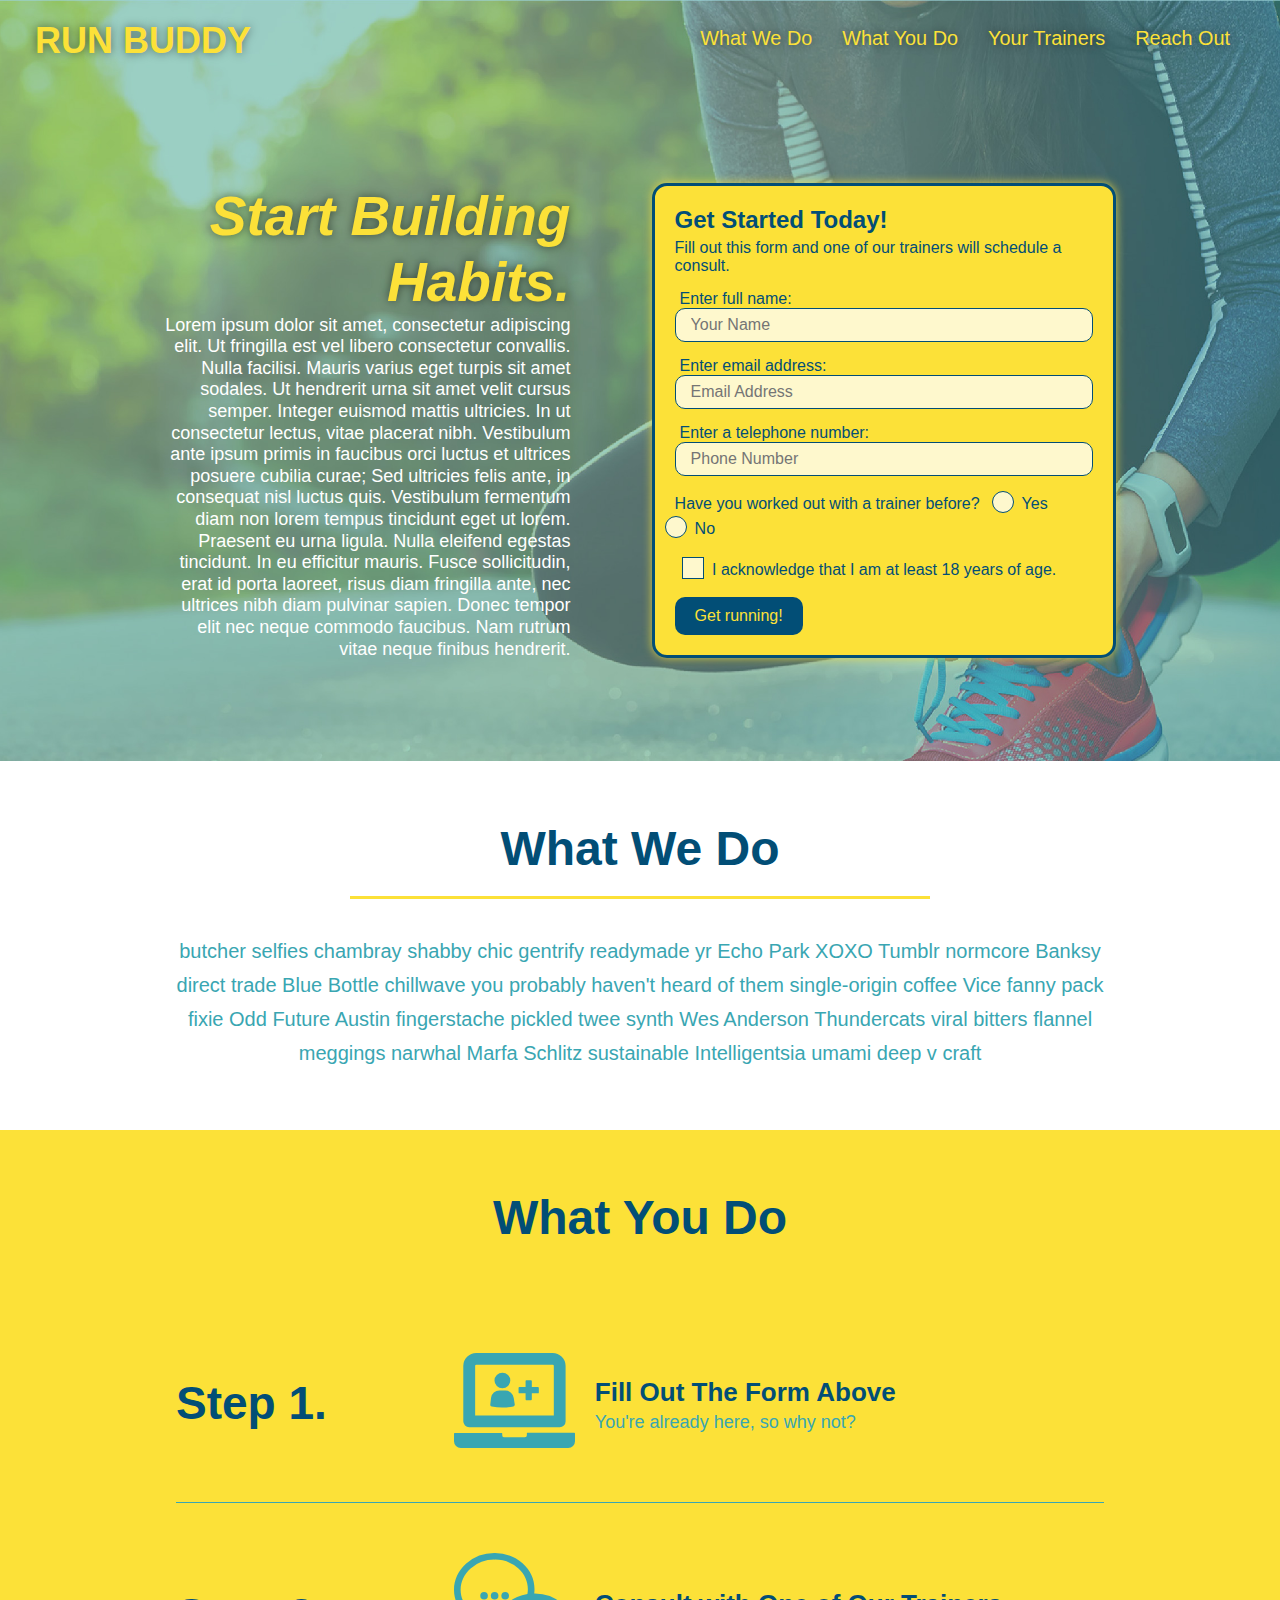
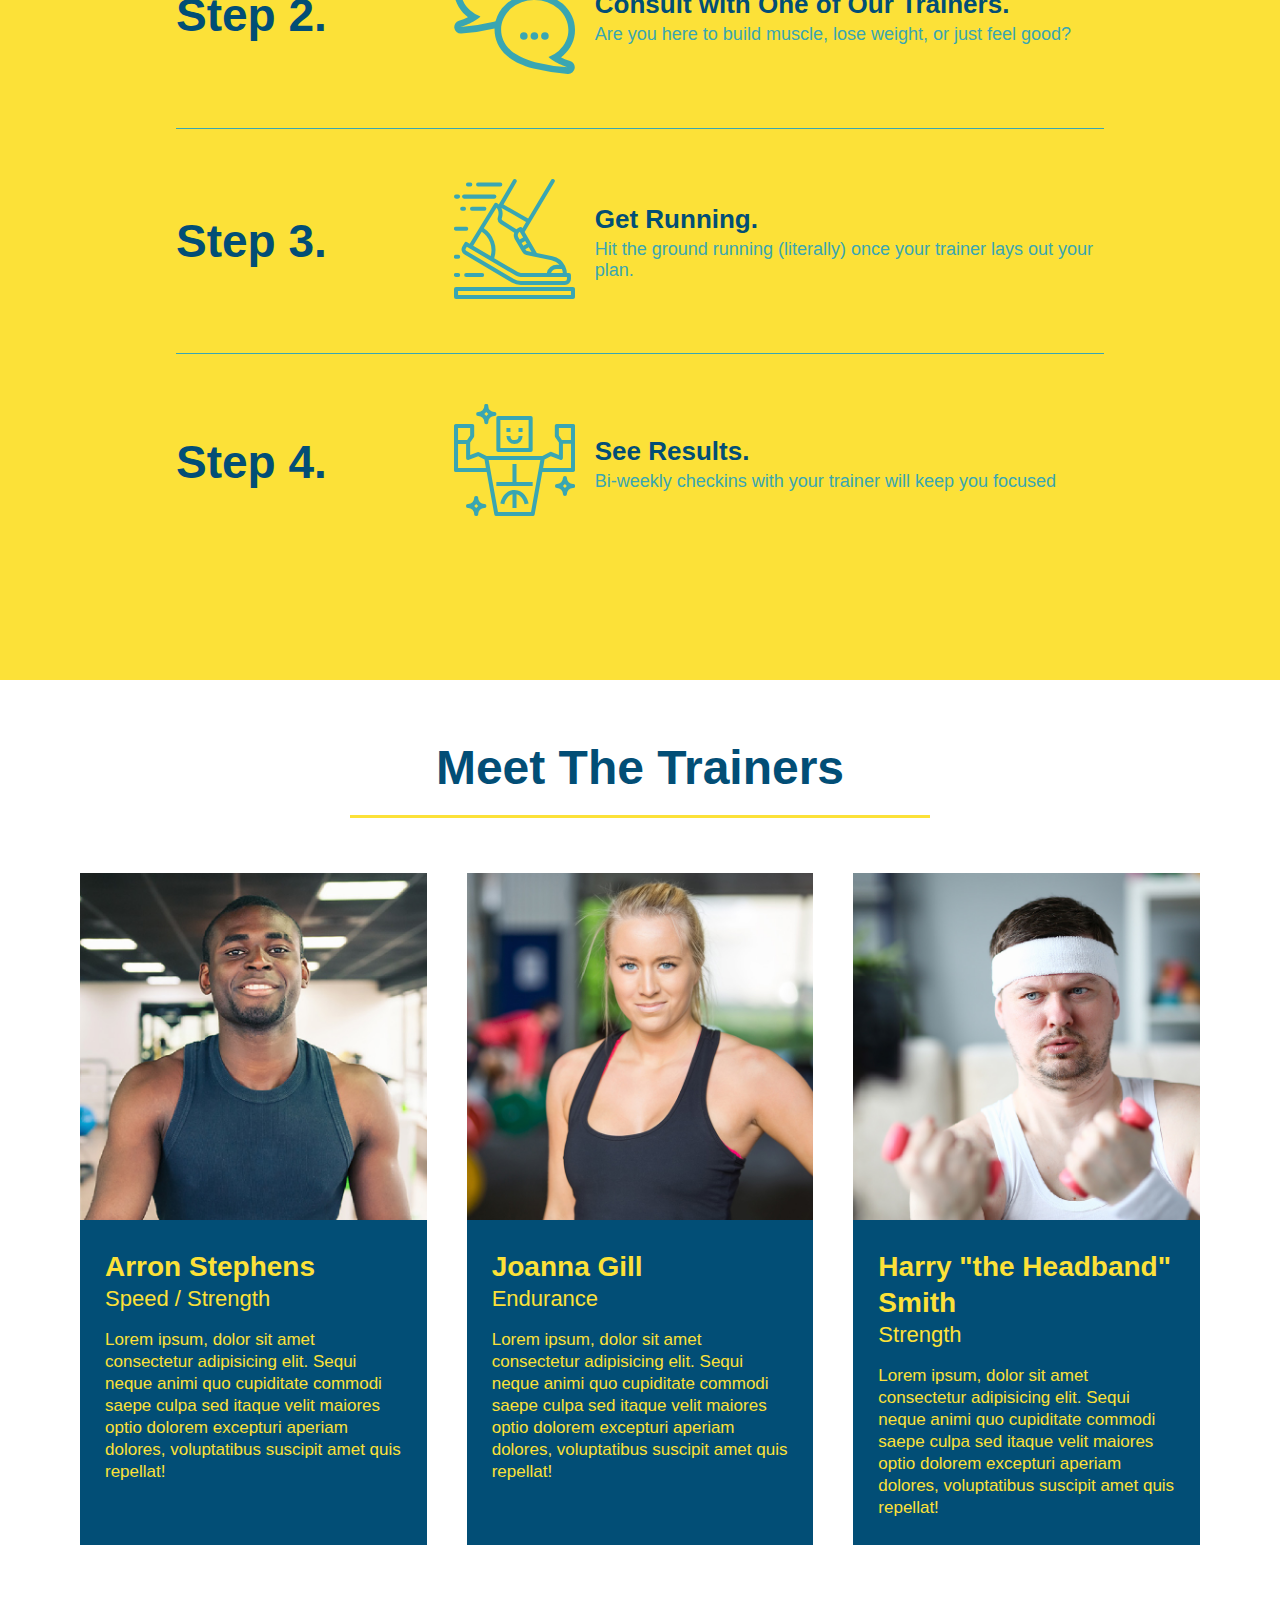
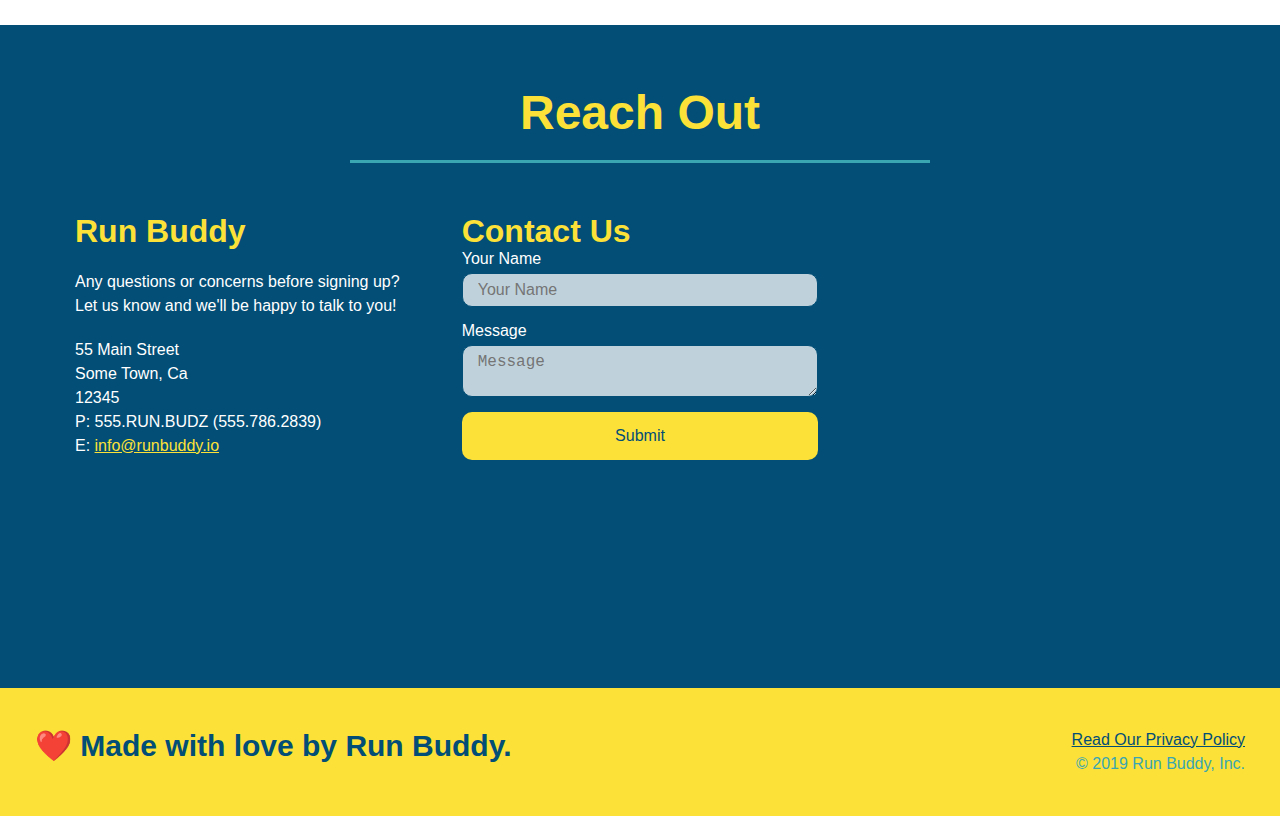
<file: index.html>
<!DOCTYPE html> 
<html lang="en">
    <head>
        <meta charset="UTF-8" />
        <title>Run Buddy</title>
        <link rel="stylesheet" href="./assets/css/style.css" />
        <meta name="viewport" content="width=device-width, initial-scale=1.0" />
    </head>
    <body>
        <!--navigation-->
        <header>
            <h1>
                <a href="/">RUN BUDDY</a>
            </h1>
            <nav>
                <!-- Unordered list element -->
                <ul>
                    <!-- List item element -->
                    <li>
                        <!-- Anchor element -->
                        <a href="#what-we-do">What We Do</a>
                    </li>
                    <li>
                        <a href="#what-you-do">What You Do</a>
                    </li>
                    <li>
                        <a href="#your-trainers">Your Trainers</a>
                    </li>
                    <li>
                        <a href="#reach-out">Reach Out</a>
                    </li>
                </ul>
            </nav>
        </header>
        
        <!-- hero/jumbotron -->
        <section class="hero">
            <div class="hero-cta">
                <h2>Start Building Habits.</h2>
                <p>
                    Lorem ipsum dolor sit amet, consectetur adipiscing elit. 
                    Ut fringilla est vel libero consectetur convallis. Nulla facilisi. 
                    Mauris varius eget turpis sit amet sodales. Ut hendrerit urna sit amet velit cursus semper. 
                    Integer euismod mattis ultricies. In ut consectetur lectus, vitae placerat nibh. 
                    Vestibulum ante ipsum primis in faucibus orci luctus et ultrices posuere cubilia curae; 
                    Sed ultricies felis ante, in consequat nisl luctus quis. Vestibulum fermentum diam non lorem tempus tincidunt eget ut lorem. 
                    Praesent eu urna ligula. Nulla eleifend egestas tincidunt. In eu efficitur mauris. Fusce sollicitudin, erat id porta laoreet, 
                    risus diam fringilla ante, nec ultrices nibh diam pulvinar sapien. Donec tempor elit nec neque commodo faucibus. 
                    Nam rutrum vitae neque finibus hendrerit.
                </p>
            </div>
            <div class="hero-form">
                <h3>Get Started Today!</h3>
                <p>Fill out this form and one of our trainers will schedule a consult.</p>
                <form>
                    <label for="name">Enter full name:</label>
                    <input class="form-input" type="text" placeholder="Your Name" name="name" id="name" />
                    <label for="email">Enter email address:</label>
                    <input class="form-input" type="email" placeholder="Email Address" name="email" id="email" />
                    <label for="phone">Enter a telephone number:</label>
                    <input class="form-input" type="tel" placeholder="Phone Number" name="phone" id="phone" />
                    <p>
                        Have you worked out with a trainer before?
                        <span class="radio-wrapper">
                            <input type="radio" name="trainer-confirm" id="trainer-yes" />
                            <label for="trainer-yes">Yes</label>
                        </span>
                        <span class="radio-wrapper">
                            <input type="radio" name="trainer-confirm" id="trainer-no" />
                            <label for="trainer-no">No</label>
                        </span>
                    </p>
                    <p>
                        <span class="checkbox-wrapper">
                            <input type="checkbox" name="age-confirm" id="checkbox" />
                            <label for="checkbox">I acknowledge that I am at least 18 years of age.</label>
                        </span>
                    </p>
                    <button type="submit">
                        Get running!
                    </button>
                </form>
            </div>
        </section>

        <!-- "what we do" section-->
        <section id="what-we-do" class="intro">
            <div class="flex-row">
                <h2 class="section-title primary-border">
                    What We Do
                </h2>
            </div>
            <p>
                butcher selfies chambray shabby chic gentrify readymade yr Echo Park XOXO Tumblr normcore Banksy direct trade Blue Bottle chillwave you probably haven't heard of them single-origin coffee Vice fanny pack fixie Odd Future Austin fingerstache pickled twee synth Wes Anderson Thundercats viral bitters flannel meggings narwhal Marfa Schlitz sustainable Intelligentsia umami deep v craft
            </p>
        </section>

        <!-- "what you do" section -->
        <section id="what-you-do" class="steps">
            <div class="flex-row">
                <h2 class="section-title primary-border">
                    What You Do
                </h2>
            </div>

            <div class="step">
                <h3>Step 1.</h3>
                <div class="step-info">
                    <div class="step-img">
                        <img src="./assets/images/step-1.svg" alt="" />
                    </div>
                    <div class="step-text">
                        <h4>Fill Out The Form Above</h4>
                        <p>You're already here, so why not?</p>
                    </div>
                </div>
            </div>

            <div class="step">
                <h3>Step 2.</h3>
                <div class="step-info">
                    <div class="step-img">
                        <img src="./assets/images/step-2.svg" alt="" />
                    </div>
                    <div class="step-text">
                        <h4>Consult with One of Our Trainers.</h4>
                        <p>Are you here to build muscle, lose weight, or just feel good?</p>
                    </div>
                </div>
            </div>

            <div class="step">
                <h3>Step 3.</h3>
                <div class="step-info">
                    <div class="step-img">
                        <img src="./assets/images/step-3.svg" alt="" />
                    </div>
                    <div class="step-text">
                        <h4>Get Running.</h4>
                        <p>Hit the ground running (literally) once your trainer lays out your plan.</p>
                    </div>
                </div>
            </div>

            <div class="step">
                <h3>Step 4.</h3>
                <div class="step-info">
                    <div class="step-img">
                        <img src="./assets/images/step-4.svg" alt="" />
                    </div>
                    <div class="step-text">
                        <h4>See Results.</h4>
                        <p>Bi-weekly checkins with your trainer will keep you focused</p>
                    </div>
                </div>
            </div>
        </section>
        
        <!-- "meet the trainers" section-->
        <section id="your-trainers">
            <div class="flex-row">
                <h2 class="section-title primary-border">Meet The Trainers</h2>
            </div>
            <div class="trainers">
                <article class="trainer">
                    <img src="./assets/images/trainer-1.jpg" alt="Arron Stephens in his workout clothes, ready to pump iron" />
                    <div class="trainer-bio">
                      <h3 class="trainer-name">Arron Stephens</h3>
                      <h4 class="trainer-role">Speed / Strength</h4>
                      <p>
                        Lorem ipsum, dolor sit amet consectetur adipisicing elit. Sequi neque animi quo cupiditate commodi saepe culpa sed
                        itaque velit maiores optio dolorem excepturi aperiam dolores, voluptatibus suscipit amet quis repellat!
                      </p>
                    </div>
                  </article>
                  <article class="trainer">
                    <img src="./assets/images/trainer-2.jpg" alt="Joanna Gill cooling off after a workout" />
                    <div class="trainer-bio">
                      <h3 class="trainer-name">Joanna Gill</h3>
                      <h4 class="trainer-role">Endurance</h4>
                      <p>
                        Lorem ipsum, dolor sit amet consectetur adipisicing elit. Sequi neque animi quo cupiditate commodi saepe culpa sed
                        itaque velit maiores optio dolorem excepturi aperiam dolores, voluptatibus suscipit amet quis repellat!
                      </p>
                    </div>
                  </article>
                  <article class="trainer">
                    <img src="./assets/images/trainer-3.jpg" alt="Harry Smith wearing a headband and lifting comically small pink weights" />
                    <div class="trainer-bio">
                      <h3 class="trainer-name">Harry "the Headband" Smith</h3>
                      <h4 class="trainer-role">Strength</h4>
                      <p>
                        Lorem ipsum, dolor sit amet consectetur adipisicing elit. Sequi neque animi quo cupiditate commodi saepe culpa sed
                        itaque velit maiores optio dolorem excepturi aperiam dolores, voluptatibus suscipit amet quis repellat!
                      </p>
                    </div>
                  </article>
            </div>
        </section>

        <!-- "reach out" section -->
        <section id="reach-out" class="contact">
            <div class="flex-row">
                <h2 class="section-title secondary-border">
                    Reach Out
                </h2>
            </div>
           
            <div class="contact-info">
                <div>
                    <h3>Run Buddy</h3>
                    <p>
                        Any questions or concerns before signing up?
                        <br/>
                        Let us know and we'll be happy to talk to you!
                    </p>
                    <address>
                        55 Main Street <br/>
                        Some Town, Ca <br/>
                        12345 <br/>
                        P: 555.RUN.BUDZ (555.786.2839) <br/>
                        E: <a href="mailto:info@runbuddy.io">info@runbuddy.io</a>
                    </address>
                </div>

                <div class="contact-form">
                    <h3>Contact Us</h3>
                    <form>
                        <label for="contact-name">Your Name</label>
                        <input type="text" id="contact-name" placeholder="Your Name"/>
                    
                        <label for="contact-message">Message</label>
                        <textarea id="contact-message" placeholder="Message"></textarea>
                    
                        <button type="submit">Submit</button>
                    </form>
                </div>

                <iframe src="https://www.google.com/maps/embed?pb=!1m18!1m12!1m3!1d2926.880937499554!2d-82.48966868424162!3d42.81200201443232!2m3!1f0!2f0!3f0!3m2!1i1024!2i768!4f13.1!3m3!1m2!1s0x88257232cab2c08f%3A0x94df61867b626922!2s1461%20S%20Riverside%20Ave%2C%20St%20Clair%2C%20MI%2048079!5e0!3m2!1sen!2sus!4v1637709419024!5m2!1sen!2sus" 
                style="border:0;" 
                allowfullscreen="" 
                loading="lazy">
                </iframe>

            </div>
        </section>

        <!-- footer -->
        <footer>
            <h2>❤️ Made with love by Run Buddy.</h2>
            <div>
                <a href="./privacy-policiy.html">Read Our Privacy Policy</a><br />
                &copy; 2019 Run Buddy, Inc.
            </div>
        </footer>
    </body>
</html>
</file>
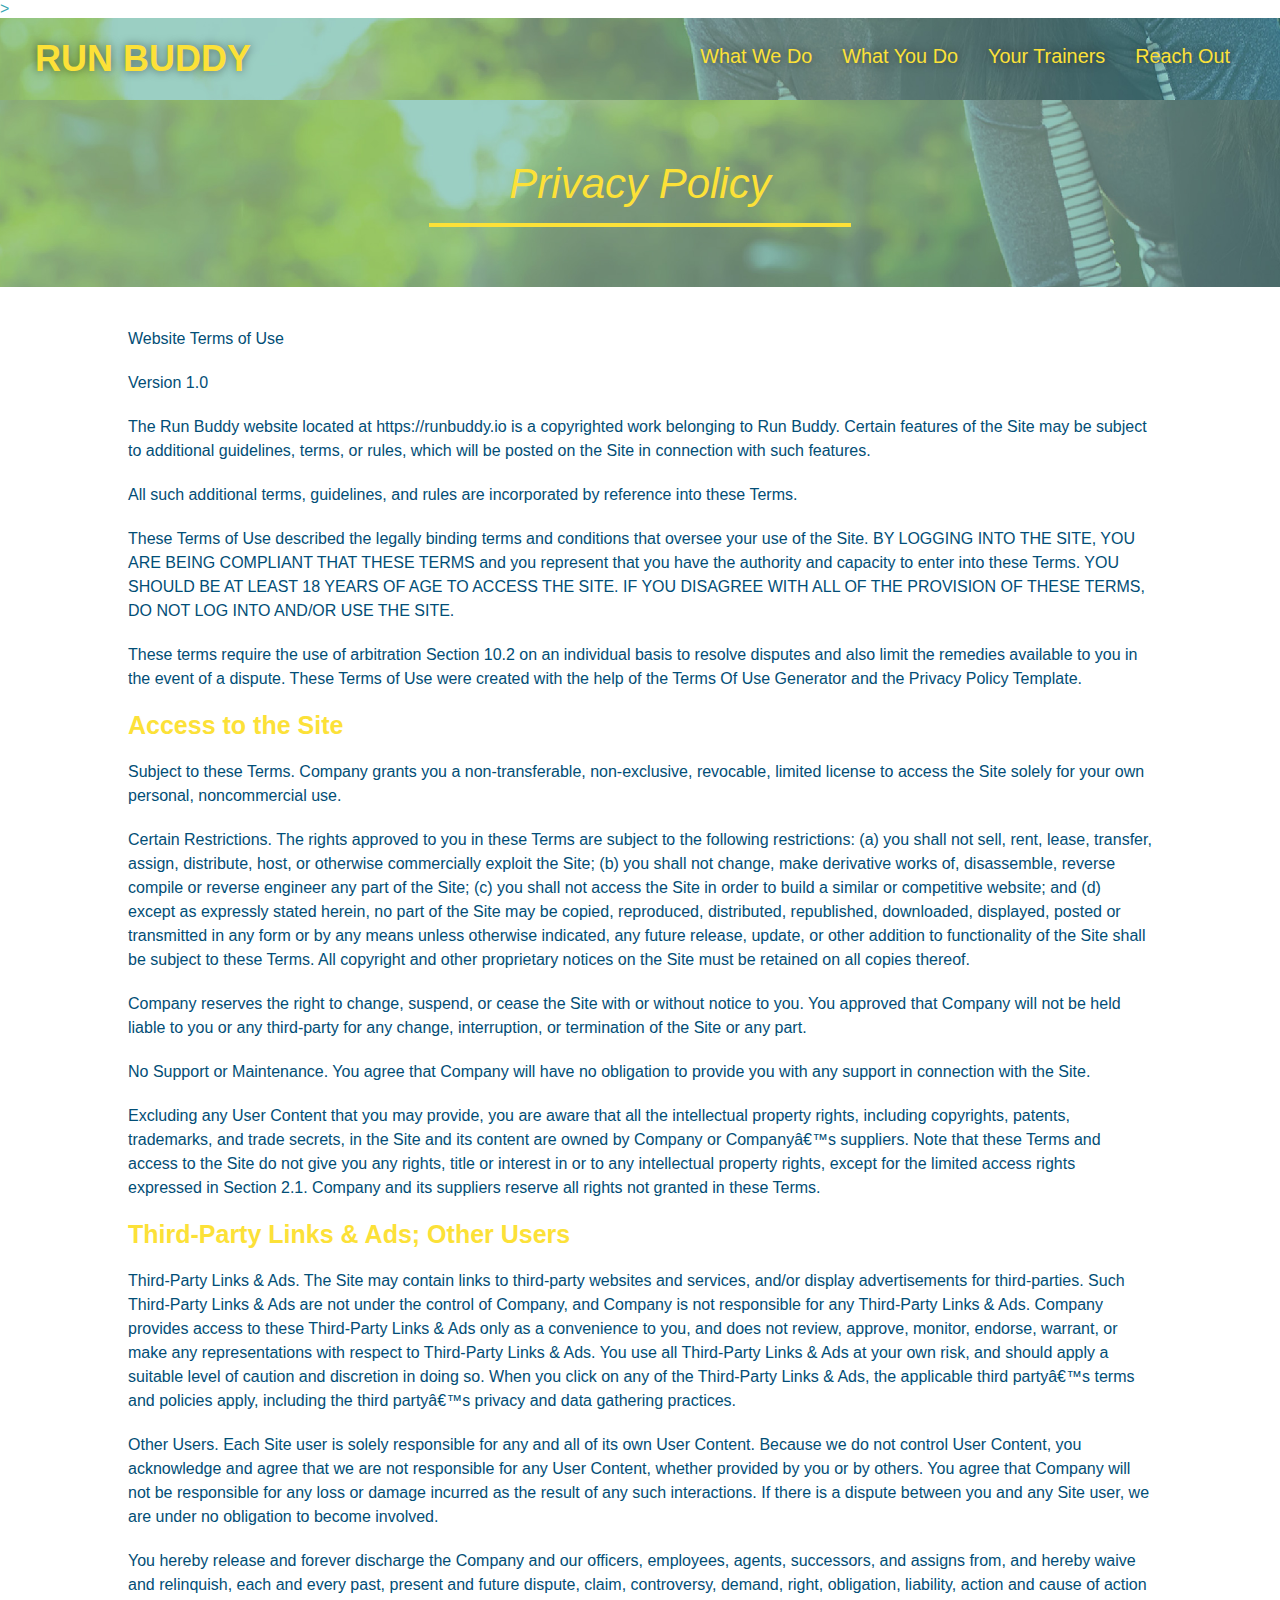
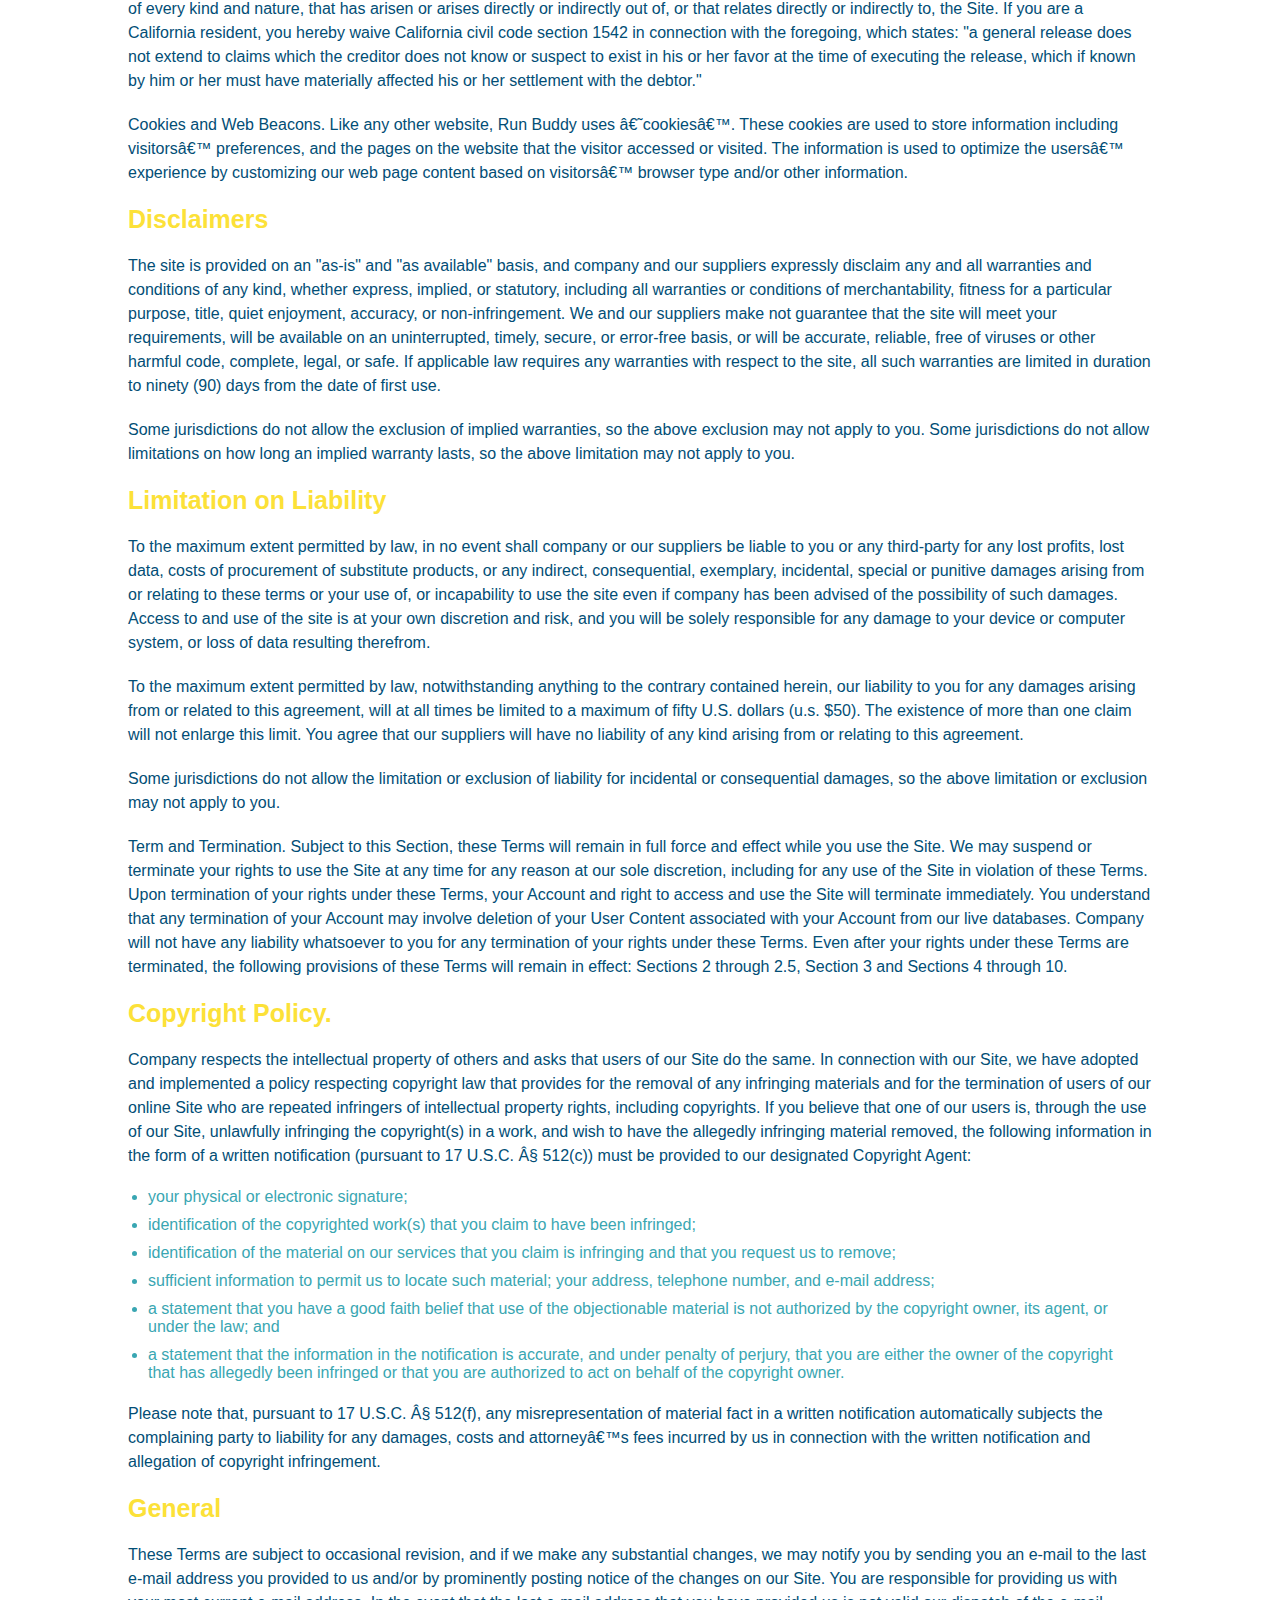
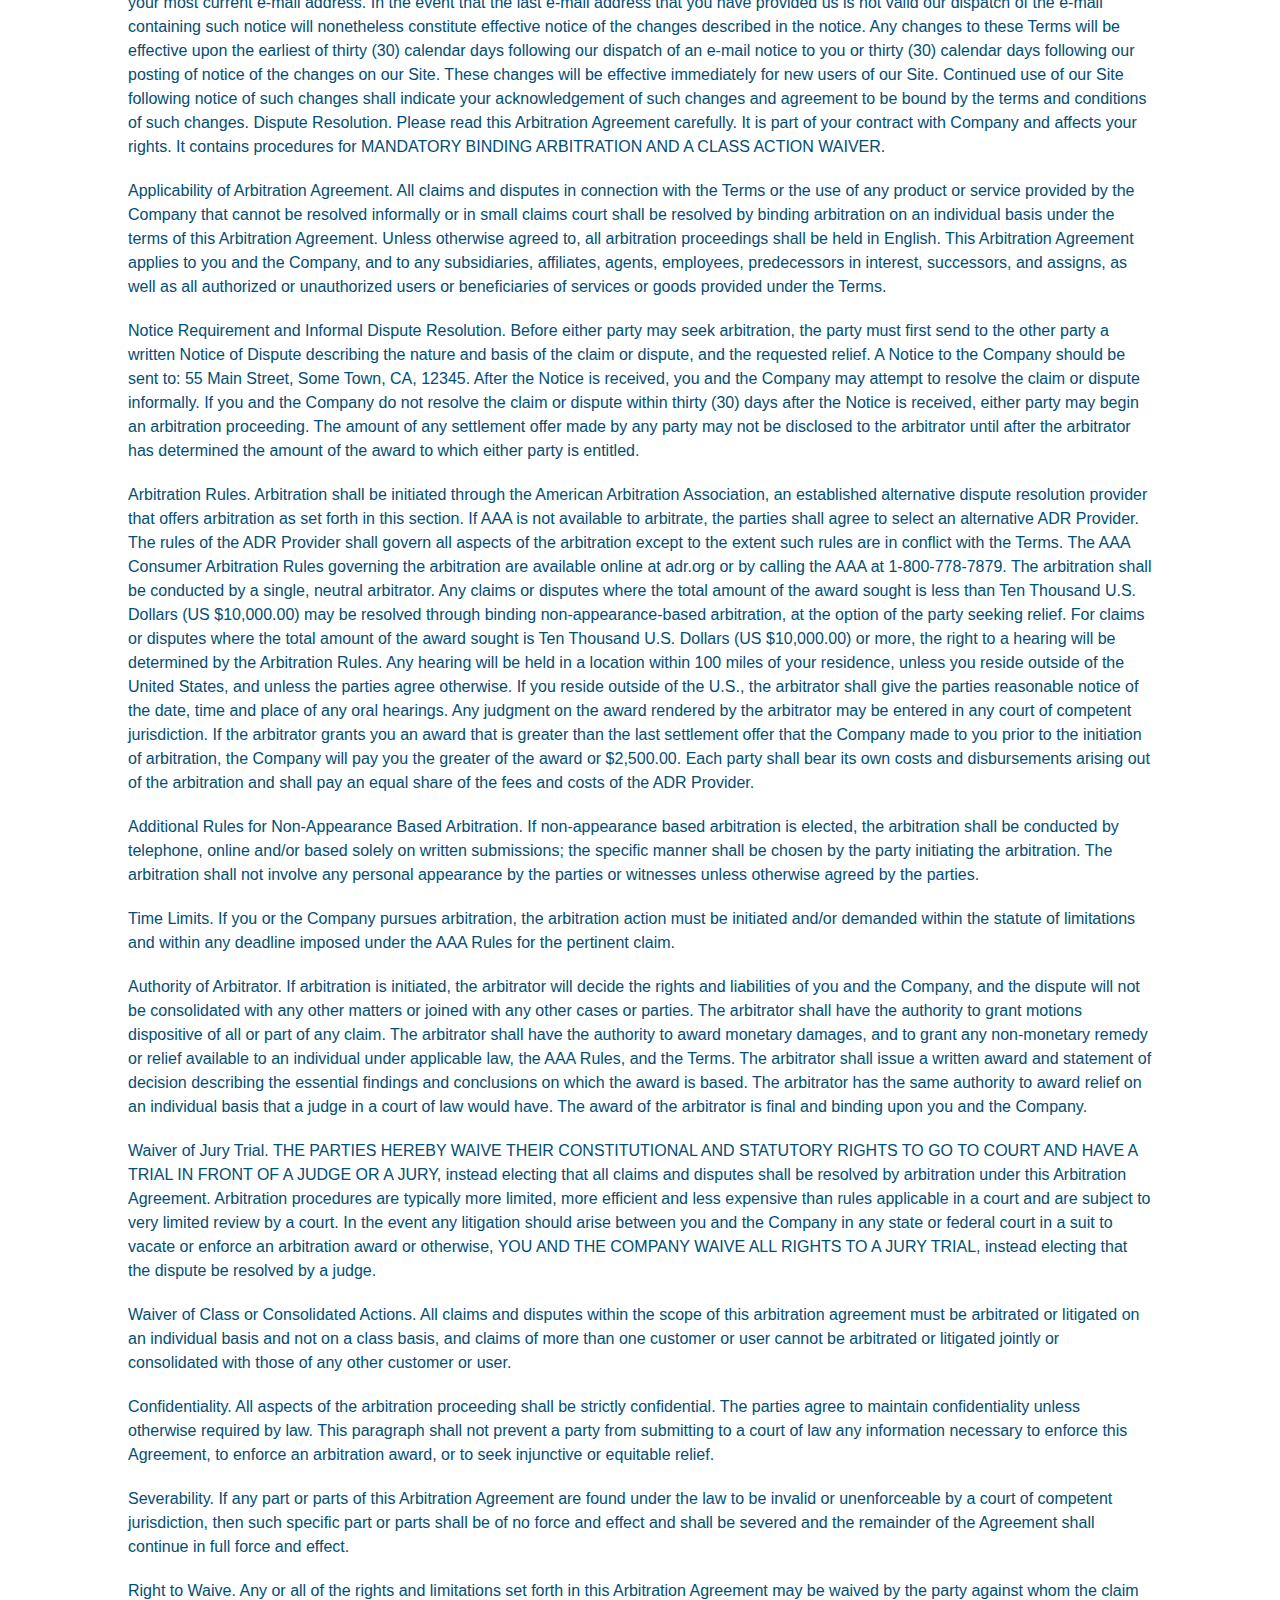
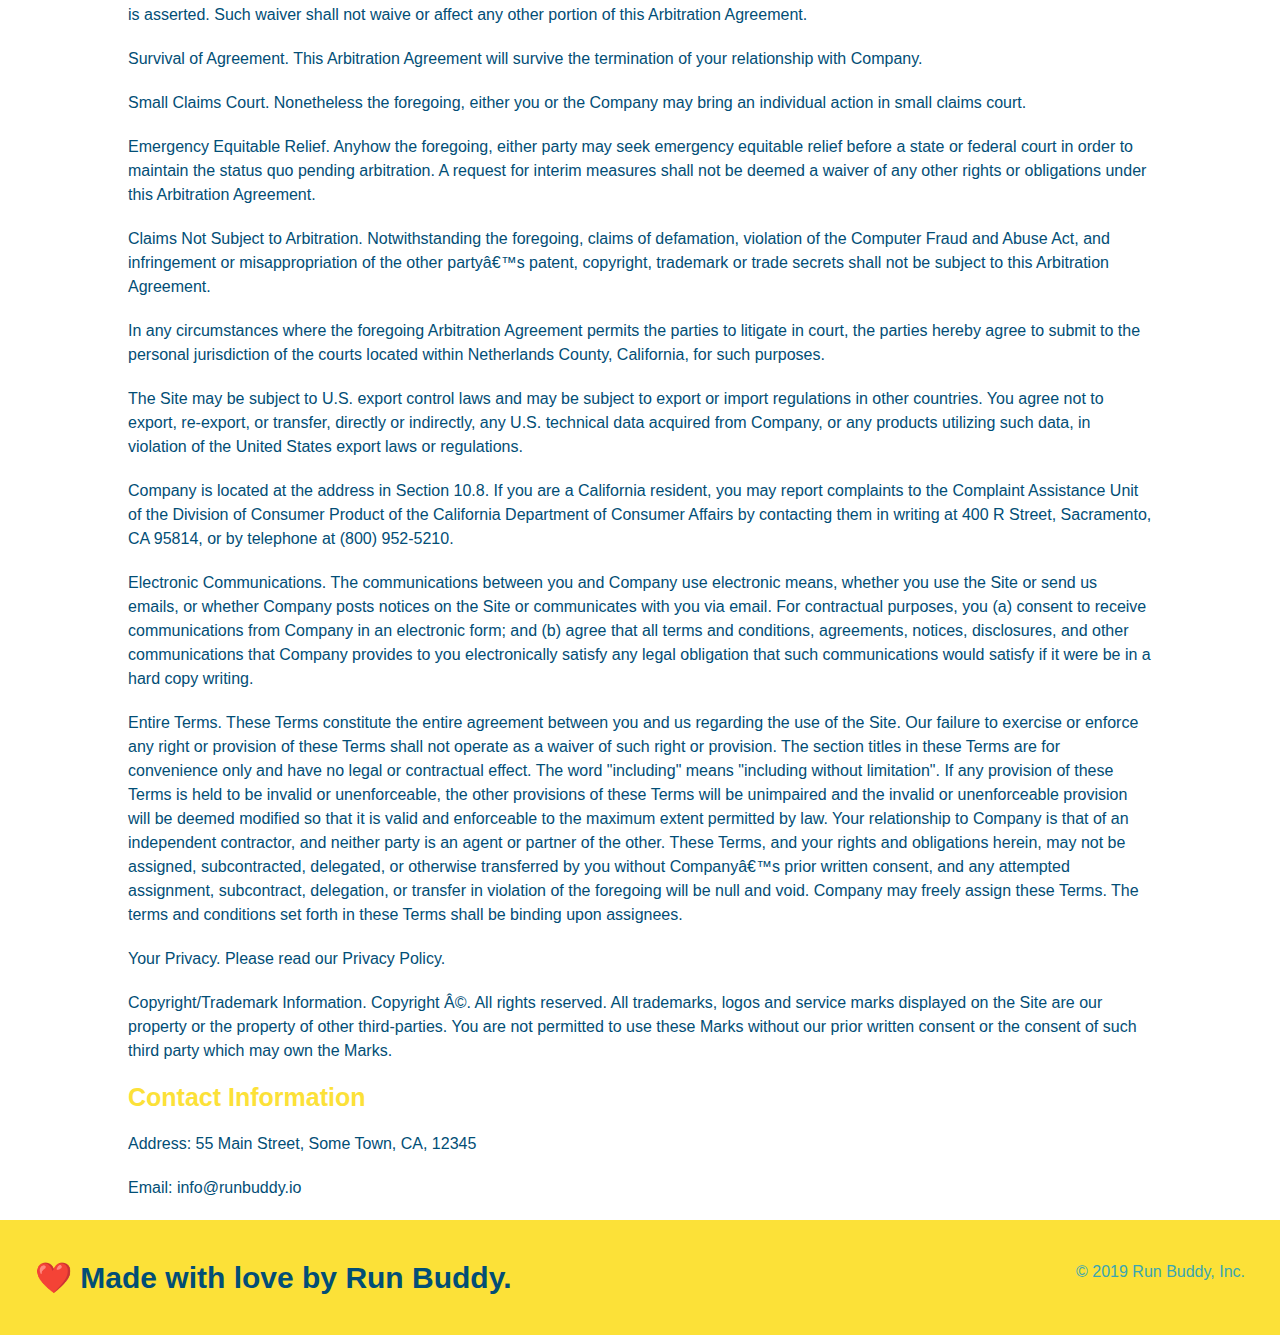
<file: privacy-policiy.html>
<!DOCTYPE html>>
<html lang="en">
  <head>
    <meta charset="UTF-8" />
    <title>Privacy Policy - Run Buddy</title>
    <link rel="stylesheet" href="./assets/css/style.css">
    <link rel="stylesheet" href="./assets/css/secondary-styles.css"
    <meta name="viewport" content="width=device-width, initial-scale=1.0" />
  </head>
  <body>
    <header>
      <h1>
        <a href="/">RUN BUDDY</a>
      </h1>
      <nav>
        <!-- Unordered list element -->
        <ul>
          <!-- List item element -->
          <li>
            <!-- Anchor element -->
            <a href="./index.html#what-we-do">What We Do</a>
          </li>
          <li>
            <a href="./index.html#what-you-do">What You Do</a>
          </li>
          <li>
            <a href="./index.html#your-trainers">Your Trainers</a>
          </li>
          <li>
            <a href="./index.html#reach-out">Reach Out</a>
          </li>
        </ul>
      </nav>
    </header>

    <section class="hero">
      <h2 class="page-title">Privacy Policy</h2>
    </section>

    <article class="secondary-content">
      <p>Website Terms of Use</p>

      <p>Version 1.0</p>

      <p>
        The Run Buddy website located at https://runbuddy.io is a copyrighted
        work belonging to Run Buddy. Certain features of the Site may be subject
        to additional guidelines, terms, or rules, which will be posted on the
        Site in connection with such features.
      </p>

      <p>
        All such additional terms, guidelines, and rules are incorporated by
        reference into these Terms.
      </p>

      <p>
        These Terms of Use described the legally binding terms and conditions
        that oversee your use of the Site. BY LOGGING INTO THE SITE, YOU ARE
        BEING COMPLIANT THAT THESE TERMS and you represent that you have the
        authority and capacity to enter into these Terms. YOU SHOULD BE AT LEAST
        18 YEARS OF AGE TO ACCESS THE SITE. IF YOU DISAGREE WITH ALL OF THE
        PROVISION OF THESE TERMS, DO NOT LOG INTO AND/OR USE THE SITE.
      </p>

      <p>
        These terms require the use of arbitration Section 10.2 on an individual
        basis to resolve disputes and also limit the remedies available to you
        in the event of a dispute. These Terms of Use were created with the help
        of the Terms Of Use Generator and the Privacy Policy Template.
      </p>

      <h3>Access to the Site</h3>

      <p>
        Subject to these Terms. Company grants you a non-transferable,
        non-exclusive, revocable, limited license to access the Site solely for
        your own personal, noncommercial use.
      </p>

      <p>
        Certain Restrictions. The rights approved to you in these Terms are
        subject to the following restrictions: (a) you shall not sell, rent,
        lease, transfer, assign, distribute, host, or otherwise commercially
        exploit the Site; (b) you shall not change, make derivative works of,
        disassemble, reverse compile or reverse engineer any part of the Site;
        (c) you shall not access the Site in order to build a similar or
        competitive website; and (d) except as expressly stated herein, no part
        of the Site may be copied, reproduced, distributed, republished,
        downloaded, displayed, posted or transmitted in any form or by any means
        unless otherwise indicated, any future release, update, or other
        addition to functionality of the Site shall be subject to these Terms.
        All copyright and other proprietary notices on the Site must be retained
        on all copies thereof.
      </p>

      <p>
        Company reserves the right to change, suspend, or cease the Site with or
        without notice to you. You approved that Company will not be held liable
        to you or any third-party for any change, interruption, or termination
        of the Site or any part.
      </p>

      <p>
        No Support or Maintenance. You agree that Company will have no
        obligation to provide you with any support in connection with the Site.
      </p>

      <p>
        Excluding any User Content that you may provide, you are aware that all
        the intellectual property rights, including copyrights, patents,
        trademarks, and trade secrets, in the Site and its content are owned by
        Company or Companyâ€™s suppliers. Note that these Terms and access to
        the Site do not give you any rights, title or interest in or to any
        intellectual property rights, except for the limited access rights
        expressed in Section 2.1. Company and its suppliers reserve all rights
        not granted in these Terms.
      </p>

      <h3>Third-Party Links & Ads; Other Users</h3>

      <p>
        Third-Party Links & Ads. The Site may contain links to third-party
        websites and services, and/or display advertisements for third-parties.
        Such Third-Party Links & Ads are not under the control of Company, and
        Company is not responsible for any Third-Party Links & Ads. Company
        provides access to these Third-Party Links & Ads only as a convenience
        to you, and does not review, approve, monitor, endorse, warrant, or make
        any representations with respect to Third-Party Links & Ads. You use all
        Third-Party Links & Ads at your own risk, and should apply a suitable
        level of caution and discretion in doing so. When you click on any of
        the Third-Party Links & Ads, the applicable third partyâ€™s terms and
        policies apply, including the third partyâ€™s privacy and data gathering
        practices.
      </p>

      <p>
        Other Users. Each Site user is solely responsible for any and all of its
        own User Content. Because we do not control User Content, you
        acknowledge and agree that we are not responsible for any User Content,
        whether provided by you or by others. You agree that Company will not be
        responsible for any loss or damage incurred as the result of any such
        interactions. If there is a dispute between you and any Site user, we
        are under no obligation to become involved.
      </p>

      <p>
        You hereby release and forever discharge the Company and our officers,
        employees, agents, successors, and assigns from, and hereby waive and
        relinquish, each and every past, present and future dispute, claim,
        controversy, demand, right, obligation, liability, action and cause of
        action of every kind and nature, that has arisen or arises directly or
        indirectly out of, or that relates directly or indirectly to, the Site.
        If you are a California resident, you hereby waive California civil code
        section 1542 in connection with the foregoing, which states: "a general
        release does not extend to claims which the creditor does not know or
        suspect to exist in his or her favor at the time of executing the
        release, which if known by him or her must have materially affected his
        or her settlement with the debtor."
      </p>

      <p>
        Cookies and Web Beacons. Like any other website, Run Buddy uses
        â€˜cookiesâ€™. These cookies are used to store information including
        visitorsâ€™ preferences, and the pages on the website that the visitor
        accessed or visited. The information is used to optimize the usersâ€™
        experience by customizing our web page content based on visitorsâ€™
        browser type and/or other information.
      </p>

      <h3>Disclaimers</h3>

      <p>
        The site is provided on an "as-is" and "as available" basis, and company
        and our suppliers expressly disclaim any and all warranties and
        conditions of any kind, whether express, implied, or statutory,
        including all warranties or conditions of merchantability, fitness for a
        particular purpose, title, quiet enjoyment, accuracy, or
        non-infringement. We and our suppliers make not guarantee that the site
        will meet your requirements, will be available on an uninterrupted,
        timely, secure, or error-free basis, or will be accurate, reliable, free
        of viruses or other harmful code, complete, legal, or safe. If
        applicable law requires any warranties with respect to the site, all
        such warranties are limited in duration to ninety (90) days from the
        date of first use.
      </p>

      <p>
        Some jurisdictions do not allow the exclusion of implied warranties, so
        the above exclusion may not apply to you. Some jurisdictions do not
        allow limitations on how long an implied warranty lasts, so the above
        limitation may not apply to you.
      </p>

      <h3>Limitation on Liability</h3>

      <p>
        To the maximum extent permitted by law, in no event shall company or our
        suppliers be liable to you or any third-party for any lost profits, lost
        data, costs of procurement of substitute products, or any indirect,
        consequential, exemplary, incidental, special or punitive damages
        arising from or relating to these terms or your use of, or incapability
        to use the site even if company has been advised of the possibility of
        such damages. Access to and use of the site is at your own discretion
        and risk, and you will be solely responsible for any damage to your
        device or computer system, or loss of data resulting therefrom.
      </p>

      <p>
        To the maximum extent permitted by law, notwithstanding anything to the
        contrary contained herein, our liability to you for any damages arising
        from or related to this agreement, will at all times be limited to a
        maximum of fifty U.S. dollars (u.s. $50). The existence of more than one
        claim will not enlarge this limit. You agree that our suppliers will
        have no liability of any kind arising from or relating to this
        agreement.
      </p>

      <p>
        Some jurisdictions do not allow the limitation or exclusion of liability
        for incidental or consequential damages, so the above limitation or
        exclusion may not apply to you.
      </p>

      <p>
        Term and Termination. Subject to this Section, these Terms will remain
        in full force and effect while you use the Site. We may suspend or
        terminate your rights to use the Site at any time for any reason at our
        sole discretion, including for any use of the Site in violation of these
        Terms. Upon termination of your rights under these Terms, your Account
        and right to access and use the Site will terminate immediately. You
        understand that any termination of your Account may involve deletion of
        your User Content associated with your Account from our live databases.
        Company will not have any liability whatsoever to you for any
        termination of your rights under these Terms. Even after your rights
        under these Terms are terminated, the following provisions of these
        Terms will remain in effect: Sections 2 through 2.5, Section 3 and
        Sections 4 through 10.
      </p>

      <h3>Copyright Policy.</h3>

      <p>
        Company respects the intellectual property of others and asks that users
        of our Site do the same. In connection with our Site, we have adopted
        and implemented a policy respecting copyright law that provides for the
        removal of any infringing materials and for the termination of users of
        our online Site who are repeated infringers of intellectual property
        rights, including copyrights. If you believe that one of our users is,
        through the use of our Site, unlawfully infringing the copyright(s) in a
        work, and wish to have the allegedly infringing material removed, the
        following information in the form of a written notification (pursuant to
        17 U.S.C. Â§ 512(c)) must be provided to our designated Copyright Agent:
      </p>

      <ul>
        <li>your physical or electronic signature;</li>
        <li>
          identification of the copyrighted work(s) that you claim to have been
          infringed;
        </li>
        <li>
          identification of the material on our services that you claim is
          infringing and that you request us to remove;
        </li>
        <li>
          sufficient information to permit us to locate such material; your
          address, telephone number, and e-mail address;
        </li>
        <li>
          a statement that you have a good faith belief that use of the
          objectionable material is not authorized by the copyright owner, its
          agent, or under the law; and
        </li>
        <li>
          a statement that the information in the notification is accurate, and
          under penalty of perjury, that you are either the owner of the
          copyright that has allegedly been infringed or that you are authorized
          to act on behalf of the copyright owner.
        </li>
      </ul>

      <p>
        Please note that, pursuant to 17 U.S.C. Â§ 512(f), any misrepresentation
        of material fact in a written notification automatically subjects the
        complaining party to liability for any damages, costs and attorneyâ€™s
        fees incurred by us in connection with the written notification and
        allegation of copyright infringement.
      </p>

      <h3>General</h3>

      <p>
        These Terms are subject to occasional revision, and if we make any
        substantial changes, we may notify you by sending you an e-mail to the
        last e-mail address you provided to us and/or by prominently posting
        notice of the changes on our Site. You are responsible for providing us
        with your most current e-mail address. In the event that the last e-mail
        address that you have provided us is not valid our dispatch of the
        e-mail containing such notice will nonetheless constitute effective
        notice of the changes described in the notice. Any changes to these
        Terms will be effective upon the earliest of thirty (30) calendar days
        following our dispatch of an e-mail notice to you or thirty (30)
        calendar days following our posting of notice of the changes on our
        Site. These changes will be effective immediately for new users of our
        Site. Continued use of our Site following notice of such changes shall
        indicate your acknowledgement of such changes and agreement to be bound
        by the terms and conditions of such changes. Dispute Resolution. Please
        read this Arbitration Agreement carefully. It is part of your contract
        with Company and affects your rights. It contains procedures for
        MANDATORY BINDING ARBITRATION AND A CLASS ACTION WAIVER.
      </p>

      <p>
        Applicability of Arbitration Agreement. All claims and disputes in
        connection with the Terms or the use of any product or service provided
        by the Company that cannot be resolved informally or in small claims
        court shall be resolved by binding arbitration on an individual basis
        under the terms of this Arbitration Agreement. Unless otherwise agreed
        to, all arbitration proceedings shall be held in English. This
        Arbitration Agreement applies to you and the Company, and to any
        subsidiaries, affiliates, agents, employees, predecessors in interest,
        successors, and assigns, as well as all authorized or unauthorized users
        or beneficiaries of services or goods provided under the Terms.
      </p>

      <p>
        Notice Requirement and Informal Dispute Resolution. Before either party
        may seek arbitration, the party must first send to the other party a
        written Notice of Dispute describing the nature and basis of the claim
        or dispute, and the requested relief. A Notice to the Company should be
        sent to: 55 Main Street, Some Town, CA, 12345. After the Notice is
        received, you and the Company may attempt to resolve the claim or
        dispute informally. If you and the Company do not resolve the claim or
        dispute within thirty (30) days after the Notice is received, either
        party may begin an arbitration proceeding. The amount of any settlement
        offer made by any party may not be disclosed to the arbitrator until
        after the arbitrator has determined the amount of the award to which
        either party is entitled.
      </p>

      <p>
        Arbitration Rules. Arbitration shall be initiated through the American
        Arbitration Association, an established alternative dispute resolution
        provider that offers arbitration as set forth in this section. If AAA is
        not available to arbitrate, the parties shall agree to select an
        alternative ADR Provider. The rules of the ADR Provider shall govern all
        aspects of the arbitration except to the extent such rules are in
        conflict with the Terms. The AAA Consumer Arbitration Rules governing
        the arbitration are available online at adr.org or by calling the AAA at
        1-800-778-7879. The arbitration shall be conducted by a single, neutral
        arbitrator. Any claims or disputes where the total amount of the award
        sought is less than Ten Thousand U.S. Dollars (US $10,000.00) may be
        resolved through binding non-appearance-based arbitration, at the option
        of the party seeking relief. For claims or disputes where the total
        amount of the award sought is Ten Thousand U.S. Dollars (US $10,000.00)
        or more, the right to a hearing will be determined by the Arbitration
        Rules. Any hearing will be held in a location within 100 miles of your
        residence, unless you reside outside of the United States, and unless
        the parties agree otherwise. If you reside outside of the U.S., the
        arbitrator shall give the parties reasonable notice of the date, time
        and place of any oral hearings. Any judgment on the award rendered by
        the arbitrator may be entered in any court of competent jurisdiction. If
        the arbitrator grants you an award that is greater than the last
        settlement offer that the Company made to you prior to the initiation of
        arbitration, the Company will pay you the greater of the award or
        $2,500.00. Each party shall bear its own costs and disbursements arising
        out of the arbitration and shall pay an equal share of the fees and
        costs of the ADR Provider.
      </p>

      <p>
        Additional Rules for Non-Appearance Based Arbitration. If non-appearance
        based arbitration is elected, the arbitration shall be conducted by
        telephone, online and/or based solely on written submissions; the
        specific manner shall be chosen by the party initiating the arbitration.
        The arbitration shall not involve any personal appearance by the parties
        or witnesses unless otherwise agreed by the parties.
      </p>

      <p>
        Time Limits. If you or the Company pursues arbitration, the arbitration
        action must be initiated and/or demanded within the statute of
        limitations and within any deadline imposed under the AAA Rules for the
        pertinent claim.
      </p>

      <p>
        Authority of Arbitrator. If arbitration is initiated, the arbitrator
        will decide the rights and liabilities of you and the Company, and the
        dispute will not be consolidated with any other matters or joined with
        any other cases or parties. The arbitrator shall have the authority to
        grant motions dispositive of all or part of any claim. The arbitrator
        shall have the authority to award monetary damages, and to grant any
        non-monetary remedy or relief available to an individual under
        applicable law, the AAA Rules, and the Terms. The arbitrator shall issue
        a written award and statement of decision describing the essential
        findings and conclusions on which the award is based. The arbitrator has
        the same authority to award relief on an individual basis that a judge
        in a court of law would have. The award of the arbitrator is final and
        binding upon you and the Company.
      </p>

      <p>
        Waiver of Jury Trial. THE PARTIES HEREBY WAIVE THEIR CONSTITUTIONAL AND
        STATUTORY RIGHTS TO GO TO COURT AND HAVE A TRIAL IN FRONT OF A JUDGE OR
        A JURY, instead electing that all claims and disputes shall be resolved
        by arbitration under this Arbitration Agreement. Arbitration procedures
        are typically more limited, more efficient and less expensive than rules
        applicable in a court and are subject to very limited review by a court.
        In the event any litigation should arise between you and the Company in
        any state or federal court in a suit to vacate or enforce an arbitration
        award or otherwise, YOU AND THE COMPANY WAIVE ALL RIGHTS TO A JURY
        TRIAL, instead electing that the dispute be resolved by a judge.
      </p>

      <p>
        Waiver of Class or Consolidated Actions. All claims and disputes within
        the scope of this arbitration agreement must be arbitrated or litigated
        on an individual basis and not on a class basis, and claims of more than
        one customer or user cannot be arbitrated or litigated jointly or
        consolidated with those of any other customer or user.
      </p>

      <p>
        Confidentiality. All aspects of the arbitration proceeding shall be
        strictly confidential. The parties agree to maintain confidentiality
        unless otherwise required by law. This paragraph shall not prevent a
        party from submitting to a court of law any information necessary to
        enforce this Agreement, to enforce an arbitration award, or to seek
        injunctive or equitable relief.
      </p>

      <p>
        Severability. If any part or parts of this Arbitration Agreement are
        found under the law to be invalid or unenforceable by a court of
        competent jurisdiction, then such specific part or parts shall be of no
        force and effect and shall be severed and the remainder of the Agreement
        shall continue in full force and effect.
      </p>

      <p>
        Right to Waive. Any or all of the rights and limitations set forth in
        this Arbitration Agreement may be waived by the party against whom the
        claim is asserted. Such waiver shall not waive or affect any other
        portion of this Arbitration Agreement.
      </p>

      <p>
        Survival of Agreement. This Arbitration Agreement will survive the
        termination of your relationship with Company.
      </p>

      <p>
        Small Claims Court. Nonetheless the foregoing, either you or the Company
        may bring an individual action in small claims court.
      </p>

      <p>
        Emergency Equitable Relief. Anyhow the foregoing, either party may seek
        emergency equitable relief before a state or federal court in order to
        maintain the status quo pending arbitration. A request for interim
        measures shall not be deemed a waiver of any other rights or obligations
        under this Arbitration Agreement.
      </p>

      <p>
        Claims Not Subject to Arbitration. Notwithstanding the foregoing, claims
        of defamation, violation of the Computer Fraud and Abuse Act, and
        infringement or misappropriation of the other partyâ€™s patent,
        copyright, trademark or trade secrets shall not be subject to this
        Arbitration Agreement.
      </p>

      <p>
        In any circumstances where the foregoing Arbitration Agreement permits
        the parties to litigate in court, the parties hereby agree to submit to
        the personal jurisdiction of the courts located within Netherlands
        County, California, for such purposes.
      </p>

      <p>
        The Site may be subject to U.S. export control laws and may be subject
        to export or import regulations in other countries. You agree not to
        export, re-export, or transfer, directly or indirectly, any U.S.
        technical data acquired from Company, or any products utilizing such
        data, in violation of the United States export laws or regulations.
      </p>

      <p>
        Company is located at the address in Section 10.8. If you are a
        California resident, you may report complaints to the Complaint
        Assistance Unit of the Division of Consumer Product of the California
        Department of Consumer Affairs by contacting them in writing at 400 R
        Street, Sacramento, CA 95814, or by telephone at (800) 952-5210.
      </p>

      <p>
        Electronic Communications. The communications between you and Company
        use electronic means, whether you use the Site or send us emails, or
        whether Company posts notices on the Site or communicates with you via
        email. For contractual purposes, you (a) consent to receive
        communications from Company in an electronic form; and (b) agree that
        all terms and conditions, agreements, notices, disclosures, and other
        communications that Company provides to you electronically satisfy any
        legal obligation that such communications would satisfy if it were be in
        a hard copy writing.
      </p>

      <p>
        Entire Terms. These Terms constitute the entire agreement between you
        and us regarding the use of the Site. Our failure to exercise or enforce
        any right or provision of these Terms shall not operate as a waiver of
        such right or provision. The section titles in these Terms are for
        convenience only and have no legal or contractual effect. The word
        "including" means "including without limitation". If any provision of
        these Terms is held to be invalid or unenforceable, the other provisions
        of these Terms will be unimpaired and the invalid or unenforceable
        provision will be deemed modified so that it is valid and enforceable to
        the maximum extent permitted by law. Your relationship to Company is
        that of an independent contractor, and neither party is an agent or
        partner of the other. These Terms, and your rights and obligations
        herein, may not be assigned, subcontracted, delegated, or otherwise
        transferred by you without Companyâ€™s prior written consent, and any
        attempted assignment, subcontract, delegation, or transfer in violation
        of the foregoing will be null and void. Company may freely assign these
        Terms. The terms and conditions set forth in these Terms shall be
        binding upon assignees.
      </p>

      <p>Your Privacy. Please read our Privacy Policy.</p>

      <p>
        Copyright/Trademark Information. Copyright Â©. All rights reserved. All
        trademarks, logos and service marks displayed on the Site are our
        property or the property of other third-parties. You are not permitted
        to use these Marks without our prior written consent or the consent of
        such third party which may own the Marks.
      </p>

      <h3>Contact Information</h3>

      <p>Address: 55 Main Street, Some Town, CA, 12345</p>

      <p>Email: info@runbuddy.io</p>
    </article>

    <footer>
      <h2>❤️ Made with love by Run Buddy.</h2>
      <div>&copy; 2019 Run Buddy, Inc.</div>
    </footer>
  </body>
</html>
</file>
<file: assets/css/style.css>
:root {
  --primary-color: #fce138;
  --secondary-color: #024e76;
  --tertiary-color: #39a6b2;
}

* {
  margin: 0;
  padding: 0;
  box-sizing: border-box;
}

body {
  color: var(--tertiary-color);
  font-family: Helvetica, Arial, sans-serif;
}

header {
  padding: 20px 35px;
  background-color: var(--tertiary-color);
  display: flex;
  justify-content: space-between;
  flex-wrap: wrap;
  position: -webkit-sticky;
  position: sticky;
  top: 0;
  background-image: url("../images/hero-bg.jpg");
  background-size: cover;
  background-attachment: fixed;
  background-position: 80%;
  z-index: 9999;
}

header h1 {
  font-weight: bold;
  font-size: 36px;
  color: var(--primary-color);
  margin: 0;
  text-shadow: 0 0 10px rgba(0, 0, 0, 0.5);
}

header a {
  color: var(--primary-color);
}

header a {
  text-decoration: none;
  color: var(--primary-color);
}

header nav {
  margin: 7px 0;
}

header nav ul {
  display: flex;
  flex-wrap: wrap;
  justify-content: space-between;
  align-items: center;
  list-style: none;
}

header nav ul li a {
  padding: 10px 15px;
  font-weight: lighter;
  font-size: 1.55vw;
  text-shadow: 0 0 10px rgba(0, 0, 0, 0.5);
}

header nav ul li a:hover {
  background: var(--primary-color);
  color: var(--secondary-color);
  border-radius: 15px;
  text-shadow: none;
}

footer {
  background: var(--primary-color);
  width: 100%;
  padding: 40px 35px;
  display: flex;
  justify-content: space-between;
  flex-wrap: wrap;
}

footer h2 {
  color: var(--secondary-color);
  font-size: 30px;
  margin: 0;
}

footer div {
  line-height: 1.5;
  text-align: right;
}

footer a {
  color: var(--secondary-color);
}

section {
  padding: 60px;
}

.hero {
  background-image: url("../images/hero-bg.jpg");
  background-size: cover;
  background-attachment: fixed;
  background-position: 80%;
  display: flex;
  justify-content: center;
  flex-wrap: wrap;
  align-items: flex-start;
}

.hero-cta {
  width: 35%;
  text-align: right;
  margin: 3.5%;
  color: #fff;
  font-size: 18px;
  line-height: 1.2;
}

.hero-cta h2 {
  font-style: italic;
  font-size: 55px;
  color: var(--primary-color);
  text-shadow: 0 0 10px rgba(0, 0, 0, 0.5);
}

.hero-form {
  border: 3px solid var(--secondary-color);
  background-color: var(--primary-color);
  padding: 20px;
  color: var(--secondary-color);
  width: 40%;
  margin: 3.5%;
  box-shadow: 0 0 10px rgba(252, 225, 56, 0.8);
  border-radius: 15px;
}

.hero-form h3 {
  font-size: 24px;
  margin: 0;
  color: var(--secondary-color);
}

.hero-form p {
  margin: 5px 0 15px 0;
}

.form-input {
  border: 1px solid var(--secondary-color);
  display: block;
  padding: 7px 15px;
  font-size: 16px;
  color: var(--secondary-color);
  width: 100%;
  margin-bottom: 15px;
  border-radius: 10px;
  background-color: rgba(255,255,255, 0.75);
}

.form-input:focus {
  background-color: rgba(255,255,255, 1);
  outline: none;
}

.hero-form label {
  margin: 0 5px;
}

.hero-form button {
  color: var(--primary-color);
  background-color: var(--secondary-color);
  border: none;
  padding: 10px 20px;
  font-size: 16px;
  border-radius: 10px;
}

.hero-form button:hover {
  background-color: var(--tertiary-color);
}

.checkbox-wrapper input, .radio-wrapper input {
  opacity: 0;
}

.checkbox-wrapper label, .radio-wrapper label {
  position: relative;
  left: 10px;
  margin: 10px;
  line-height: 1.6;
}

.checkbox-wrapper label::before, .radio-wrapper label::before {
  content: "";
  height: 20px;
  width: 20px;
  background: rgba(255, 255, 255, 0.75);
  border: 1px solid var(--secondary-color);
  position: absolute;
  top: -4px;
  left: -30px;
}

.radio-wrapper label::before {
  border-radius: 50%;
}

.radio-wrapper label::after {
  content: "";
  width: 20px;
  height: 20px;
  border-radius: 50%;
  background: var(--secondary-color);
  position: absolute;
  left: -29px;
  top: -3px;
  background-image: radial-gradient(circle, var(--tertiary-color), var(--secondary-color));
}

.checkbox-wrapper label::after {
  content: "";
  height: 6px;
  width: 14px;
  border-left: 2px solid var(--secondary-color);
  border-bottom: 2px solid var(--secondary-color);
  position: absolute;
  left: -26px;
  top: 1px;
  transform: rotate(-58deg);
}

.checkbox-wrapper input + label::after,
.radio-wrapper input + label::after {
  content: none;
}

.checkbox-wrapper input:checked + label::after,
.radio-wrapper input:checked + label::after {
  content: "";
}

.intro p {
  line-height: 1.7;
  color: var(--tertiary-color);
  width: 80%;
  font-size: 20px;
  margin: 0 auto;
  text-align: center;
}

.steps {
  background: var(--primary-color);
}

.section-title {
  font-size: 48px;
  color: var(--secondary-color);
  border-bottom: 3px solid;
  padding-bottom: 20px;
  text-align: center;
  margin: 0 auto 35px auto;
  width: 50%;
}

.primary-border {
  border-color: var(--primary-color);
}

.secondary-border {
  border-color: var(--tertiary-color);
}

.step {
  margin: 50px auto;
  padding-bottom: 50px;
  width: 80%;
  display: flex;
  flex-wrap: wrap;
  align-items: center;
  justify-content: space-between;
}

.step:not(:last-child) {
  border-bottom: 1px solid var(--tertiary-color);
}

.step h3 {
  color: var(--secondary-color);
  font-size: 46px;
  flex: 1 30%;
}

.step-info {
  flex: 3 70%;
  display: flex;
  flex-wrap: wrap;
  align-items: center;
}

.step-img {
  flex: 1 12%;
  margin-right: 20px;
}

.step-img img {
  max-width: 100%;
}

.step h4 {
  font-size: 26px;
  line-height: 1.5;
  color: var(--secondary-color);
}

.step-text {
  flex: 12;
}

.step-text p {
  color: var(--tertiary-color);
  font-size: 18px;
}

.trainers {
  width: 100%;
  margin: 0 auto;
  display: flex;
  flex-wrap: wrap;
  justify-content: space-around;
}

.trainer {
  margin: 20px;
  background: var(--secondary-color);
  color: var(--primary-color);
  flex: 1;
}

.trainer img {
  width: 100%;
}

.trainer-bio {
  padding: 25px;
  line-height: 1.3;
}

.trainer-bio h3 {
  font-size: 28px;
}

.trainer-bio h4 {
  font-weight: lighter;
  font-size: 22px;
  margin-bottom: 15px;
}

.trainer-bio p {
  font-size: 17px;
}

.contact {
  background-color: var(--secondary-color);
}

.contact h2, h3{
  color: var(--primary-color);
}

.contact-info {
  display: flex;
  justify-content: space-between;
  flex-wrap: wrap;
}

.contact-info > * {
  flex: 1;
  margin: 15px;
}

.contact-info iframe {
  height: 400px;
}

.contact-info div {
  color: white;
}

.contact h3 {
  font-size: 32px;
}

.contact p {
  line-height: 1.3px;
}

.contact-info p, .contact-info address {
  margin: 20px 0;
  line-height: 1.5;
  font-size: 16px;
  font-style: normal;
}

.contact-info a {
  color: var(--primary-color);
}

.contact-form input, .contact-form textarea {
  border: 1px solid var(--secondary-color);
  display: block;
  padding: 7px 15px;
  font-size: 16px;
  color: var(--secondary-color);
  width: 100%;
  margin-bottom: 15px;
  margin-top: 5px;
  border-radius: 10px;
  background-color: rgba(255,255,255, 0.75);
}

.contact-form input:focus, .contact-form textarea:focus {
  background-color: rgba(255,255,255, 1);
  outline: none;
}

.contact-form button {
  width: 100%;
  border: none;
  background: var(--primary-color);
  color: var(--secondary-color);
  text-align: center;
  padding: 15px 0;
  font-size: 16px;
  border-radius: 10px;
}

.contact-form button:hover {
  color: var(--primary-color);
  background: var(--tertiary-color);
}

.flex-row {
  display: flex;
}

/* MEDIA QUERY FOR SMALLER DESKTOP SCREENS AND SMALLER */
@media screen and (max-width: 980px){
  header {
    padding-bottom: 0;
    justify-content: center;
    position: relative;
  }

  header h1 {
    width: 100%;
    text-align: center;
  }

  header nav ul {
    margin-top: 20px;
    width: 100%;
    justify-content: center;
  }

  header nav ul li a {
    font-size: 20px;
  }

  footer h2, footer div {
    text-align: center;
    width: 100%;
  }

  .hero-cta, .hero-form {
    width: 100%;
  }
  
  .hero-cta {
    text-align: center;
  }

  .section-title {
    width: 80%;
  }
  
  .trainer {
    flex: 0 70%;
  }
  
  .contact-info iframe{
    flex: 1 100%;
  }
}

/* MEDIA QUERY FOR TABLETS AND SMALLER */
@media screen and (max-width: 768px) {
  section {
    padding: 30px 15px;
  }

  .step h3 {
    flex: 1 100%;
    text-align: center;
  }

  .step-info {
    flex: 2 100%;
    text-align: center;
    justify-content: center;
  }

  .step-img {
    flex: 0 32%;
    margin-right: 0;
    margin-top: 15px;
    margin-bottom: 15px;
  }

  .step-text {
    flex: 100%;  
  }
}

/* MEDIA QUERY FOR MOBILE PHONES AND SMALLER */
@media screen and (max-width: 575px) {
  .hero-form button {
    width: 100%;
  }

  .section-title {
    width: 95%;
  }

  .intro p {
    width: 100%;
  }

  .trainer {
    flex: 0 100%;
  }

  .contact-info {
    text-align: center;
  }

  .contact-info > * {
    flex: 0 100%;
  }

  .contact-form {
    order: 3;
  }
}
</file>
<file: assets/css/secondary-styles.css>
.hero {
    background-position: bottom;
    height: auto;
    text-align: center;
    margin-bottom: 40px;
}

.page-title {
    color: #fce138;
    display: inline-block;
    border-bottom: 4px solid #fce138;
    padding: 0 80px 15px 80px;
    font-weight: normal;
    font-size: 42px;
    font-style: italic;
}

.secondary-content {
    width: 80%;
    margin: auto;
    color: #024e76;
}

.secondary-content h3 {
    font-size: 25px;
    margin: 20px 0;
}

.secondary-content p {
    font-size: 16px;
    line-height: 1.5;
    margin: 20px 0;
}

.secondary-content ul {
    margin: 15px 20px;
}

.secondary-content li {
    color: #39a6b2;
    margin: 10px 0;
}
</file>
